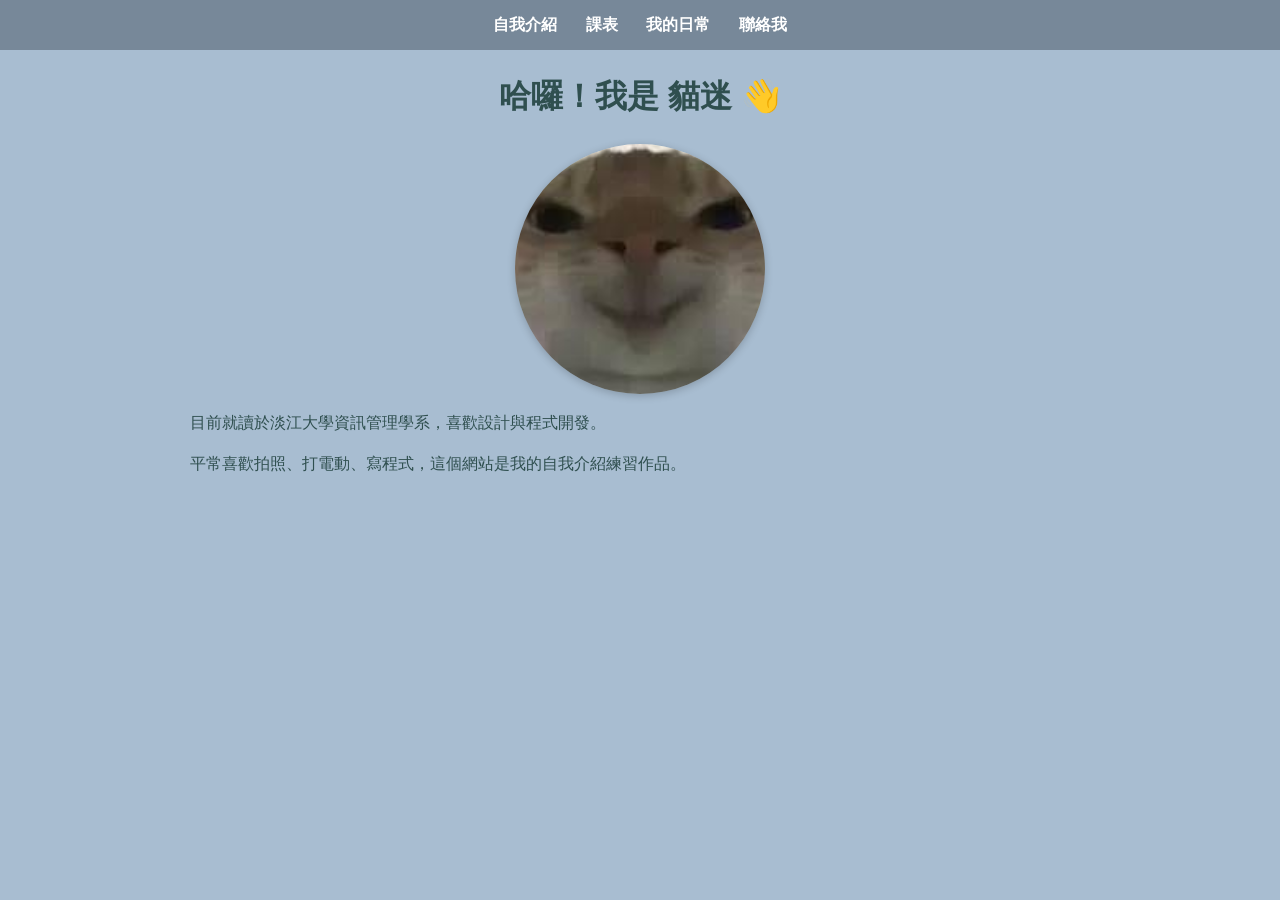
<file: index.html>
<!DOCTYPE html>
<html lang="zh-Hant">
<head>
  <meta charset="UTF-8">
  <title>自我介紹</title>
  <link rel="stylesheet" href="style.css">
  
</head>
<body>
  <nav class="nav">
    <a href="index.html" class="nav__link">自我介紹</a>
    <a href="schedule.html" class="nav__link">課表</a>
    <a href="gallery.html" class="nav__link">我的日常</a>
    <a href="contact.html" class="nav__link">聯絡我</a>
  </nav>

  <div class="container">
    <h1>哈囉！我是 貓迷 👋</h1>
    <img src="me.jpg" alt="我的照片" class="avatar">

    <p>目前就讀於淡江大學資訊管理學系，喜歡設計與程式開發。</p>
    <p>平常喜歡拍照、打電動、寫程式，這個網站是我的自我介紹練習作品。</p>
  </div>
</body>
</html>
</file>
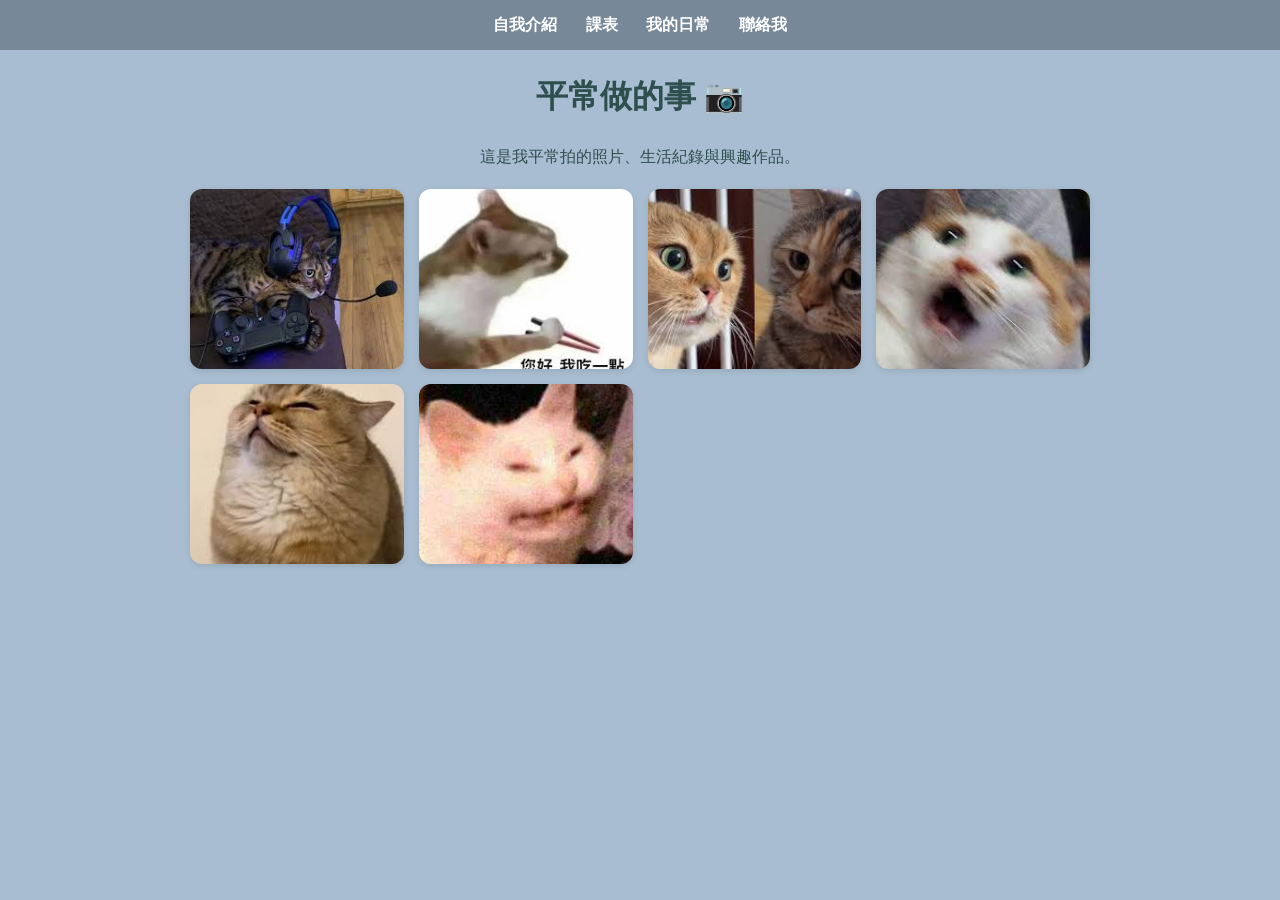
<file: gallery.html>
<!DOCTYPE html>
<html lang="zh-Hant">
<head>
  <meta charset="UTF-8">
  <title>我的日常</title>
  <link rel="stylesheet" href="style.css">
</head>
<body>
  <nav class="nav">
    <a href="index.html" class="nav__link">自我介紹</a>
    <a href="schedule.html" class="nav__link">課表</a>
    <a href="gallery.html" class="nav__link">我的日常</a>
    <a href="contact.html" class="nav__link">聯絡我</a>
  </nav>

  <div class="container">
    <h1>平常做的事 📷</h1>
    <p style="text-align:center;">這是我平常拍的照片、生活紀錄與興趣作品。</p>
    <div class="gallery">
      <img src="img1.jpg" alt="照片1">
      <img src="img2.jpg" alt="照片2">
      <img src="img3.jpg" alt="照片3">
      <img src="img4.jpg" alt="照片4">
      <img src="img5.jpg" alt="照片5">
      <img src="img6.jpg" alt="照片6">
    </div>
  </div>
</body>
</html>
</file>
<file: style.css>
/* === 顏色與基本設定 === */
/* 
  :root 是全域變數區，可以定義網站會用到的主要顏色或字型設定。
  這裡設定了主色、深色版本、文字顏色、背景顏色等。
  使用時用 var(--變數名稱) 就能套用。
*/
:root {
    --main-color: #778899;   /* 主色：亮橘黃色（按鈕、導覽列背景） */
    --main-dark: #e6e6fa;    /* 主色加深版（滑鼠移過去時使用） */
    --text-color: #2f4f4f;      /* 主要文字顏色（深灰） */
    --bg-light: #a8bdd1;     /* 頁面背景色（淡黃色） */
  }
  
  /* === 全站 body 設定 === */
  body {
    font-family: "Noto Sans TC", sans-serif;  /* 全站字體（使用 Noto Sans TC 中文字型） */
    background-color: var(--bg-light);        /* 套用上面定義的背景色變數 */
    color: var(--text-color);                 /* 套用文字顏色變數 */
    margin: 0;                                /* 取消瀏覽器預設外距 */
    line-height: 1.6;                         /* 行距設為 1.6，讓文字比較好閱讀 */
  }
 
  
  /* === 導覽列樣式 === */
  .nav {
    background-color: var(--main-color);  /* 導覽列背景使用主色 */
    text-align: center;                   /* 導覽列項目置中 */
    padding: 12px;                        /* 上下內距 12px */
  }
  
  /* 導覽列裡的連結樣式 */
  .nav__link {
    color: #fff;              /* 文字顏色白色 */
    text-decoration: none;    /* 移除底線 */
    margin: 0 12px;           /* 左右間距 12px */
    font-weight: bold;        /* 加粗字體 */
  }
  
  /* 滑鼠移到連結上時的效果 */
  .nav__link:hover {
    color: var(--main-dark);  /* 顏色變深一點 */
  }
  /* === 滑鼠移上按鈕的互動效果 === */
.btn:hover {
    background-color: var(--main-dark);  
    /* 顏色變化：
       當滑鼠移上去時，背景顏色會改成 --main-dark（主色加深版），
       給使用者「可互動」的視覺回饋。 */
  
    box-shadow: 0 4px 8px rgba(0,0,0,0.2);  
    /* 陰影效果：
       在按鈕下方產生柔和陰影（X 位移 0、Y 位移 4px、模糊 8px），
       顏色為半透明黑色 rgba(0,0,0,0.2)。
       讓按鈕看起來浮起、有立體感。 */
  
    transform: translateY(-2px);  
    /* 位移效果：
       按鈕在 hover 時往上移動 2px，
       模擬「浮起」的感覺。配合 box-shadow 看起來更真實。 */
  }
/* === 按鈕被點擊時的效果（Active 狀態） === */
.btn:active {
    transform: translateY(1px);  
    /* 向下位移：
       當按鈕被點擊（滑鼠按住未放開）時，
       元素會向下移動 1px，
       模擬「被按下去」的視覺效果。 */
  
    box-shadow: 0 2px 4px rgba(0,0,0,0.2);
    /* 陰影變小：
       陰影的距離（Y=2px, 模糊=4px）比 hover 狀態更小，
       看起來像是按鈕貼近背景、真的被壓下去了。 */
  }
    /* === 強調色按鈕（Accent Button） === */
.btn--accent {
    background-color: var(--accent-color);
    /* 使用網站設定的強調色（accent-color）
       通常用於「次要動作」或「強調提醒」，
       例如：查看更多、前往其他頁面、取消等次要按鈕。 */
  }
  
  /* 滑鼠移上強調色按鈕時的變化 */
  .btn--accent:hover {
    background-color: #1e40af;
    /* 改為更深一階的藍色，增強互動回饋感。
       （#1e40af 是 #1d4ed8 的深色版本）
       同樣可配合 transition 呈現滑順變化。 */
  }
  
  
  /* === 容器設定 === */
  /* 
    container 是主要版面容器，用來限制網頁內容最大寬度，
    讓內容不會太寬、保持整齊置中。
  */
  .container {
    width: 80%;          /* 寬度為螢幕的 80% */
    max-width: 900px;    /* 最大寬度 900px，避免在大螢幕太寬 */
    margin: 20px auto;   /* 上下外距 20px，左右自動置中 */
  }
  
  /* === 標題樣式 === */
  h1, h2 {
    text-align: center;         /* 標題置中 */
    color: var(--text-color);   /* 使用主要文字顏色 */
  }
  
  /* === 按鈕樣式 === */
  .btn {
    background-color: var(--main-color);  /* 背景使用主色 */
    color: white;                         /* 按鈕文字白色 */
    padding: 10px 18px;                   /* 上下 10px、左右 18px 內距 */
    border: none;                         /* 移除預設邊框 */
    border-radius: 8px;                   /* 圓角 8px */
    cursor: pointer;                      /* 滑鼠移過去變手指圖示 */
    display: inline-block;                /* 讓按鈕能正常排列 */
  }
  
  /* 滑鼠移到按鈕時的顏色變化 */
  .btn:hover {
    background-color: var(--main-dark);   /* 顏色變深（強調互動） */
  }
  
  /* === 表格樣式 === */
  table {
    width: 100%;                 /* 表格寬度佔滿容器 */
    border-collapse: collapse;   /* 合併邊框線（不會重疊出雙線） */
    margin-top: 20px;            /* 與上方內容保留間距 */
  }
  
  /* 表格的儲存格（標題與內容）共用樣式 */
  th, td {
    border: 1px solid #ccc;      /* 邊框顏色淺灰色 */
    padding: 10px;               /* 內距 10px */
    text-align: center;          /* 內容置中 */
  }
  
  /* 表頭（th）另外加上背景色 */
  th {
    background-color: #98a1c2;   /* 淡黃色背景 */
  }
  
  /* === 表單樣式 === */
  form {
    width: 80%;             /* 寬度佔容器的 80% */
    max-width: 500px;       /* 最寬 500px */
    margin: 0 auto;         /* 置中顯示 */
  }
  
  /* 輸入框與文字區塊共用樣式 */
  input, textarea {
    width: 100%;             /* 寬度撐滿父容器 */
    padding: 10px;           /* 內距 10px */
    margin-top: 8px;         /* 與上方標籤的距離 */
    border: 1px solid #625482;  /* 邊框淺灰色 */
    border-radius: 6px;      /* 圓角 6px */
  }
  
  /* 表單的標籤（文字說明） */
  label {
    font-weight: bold;       /* 加粗讓標籤更明顯 */
  }
  
  /* === 照片牆樣式 === */
  /*
    gallery 是用 CSS Grid 建立的圖片牆。
    repeat(auto-fill, minmax(200px, 1fr)) 代表：
    - 每張圖片最小 200px，最多平均分配一整列空間。
    - 會自動依螢幕大小換行（RWD）。
  */
  .gallery {
    display: grid;                             /* 使用格線布局 */
    grid-template-columns: repeat(auto-fill, minmax(200px, 1fr)); /* 自動分欄 */
    gap: 15px;                                 /* 每張圖片之間的間距 15px */
    margin-top: 20px;                          /* 與標題間距 */
  }
  
  /* 圖片外觀設定 */
  .gallery img {
    width: 100%;                               /* 圖片撐滿格子寬度 */
    height: 180px;                             /* 固定高度 180px（保持整齊） */
    object-fit: cover;                         /* 圖片裁切填滿，不變形 */
    border-radius: 12px;                       /* 圓角 12px */
    box-shadow: 0 2px 6px rgba(0,0,0,0.1);     /* 添加陰影，讓圖片有立體感 */
    transition: transform 0.2s;                /* 設定 hover 時的放大動畫時間 */
  }
  
  /* 滑鼠移過圖片時的放大效果 */
  .gallery img:hover {
    transform: scale(1.05);                    /* 放大 5% */
  }
  .avatar {
    width: 250px;              /* 頭貼大小 */
    height: 250px;             /* 設定高度，確保為正方形 */
    border-radius: 50%;        /* 四角圓弧成圓形 */
    object-fit: cover;         /* 圖片填滿容器，不變形 */
    display: block;            /* 讓圖片可以置中 */
    margin: 0 auto;            /* 水平置中 */
    box-shadow: 0 2px 8px rgba(0,0,0,0.2); /* 加一點陰影讓頭貼更立體 */
  }
  .avatar {
    width: 250px;              /* 頭貼大小 */
    height: 250px;             /* 設定高度，確保為正方形 */
    border-radius: 50%;        /* 四角圓弧成圓形 */
    object-fit: cover;         /* 圖片填滿容器，不變形 */
    display: block;            /* 讓圖片可以置中 */
    margin: 0 auto;            /* 水平置中 */
    box-shadow: 0 2px 8px rgba(0,0,0,0.2); /* 加一點陰影讓頭貼更立體 */
    transition: transform 0.2s ease; /* 加上動畫過渡 */
  }
  
  .avatar:hover {
    transform: scale(1.05);    /* 滑鼠移上去放大 */
    box-shadow: 0 6px 12px rgba(0,0,0,0.25); /* 陰影加強，產生懸浮感 */
  }
  .btn-group {
    text-align: right; /* 改成 right 就靠右 */
    margin-top: 10px;
  }
</file>
